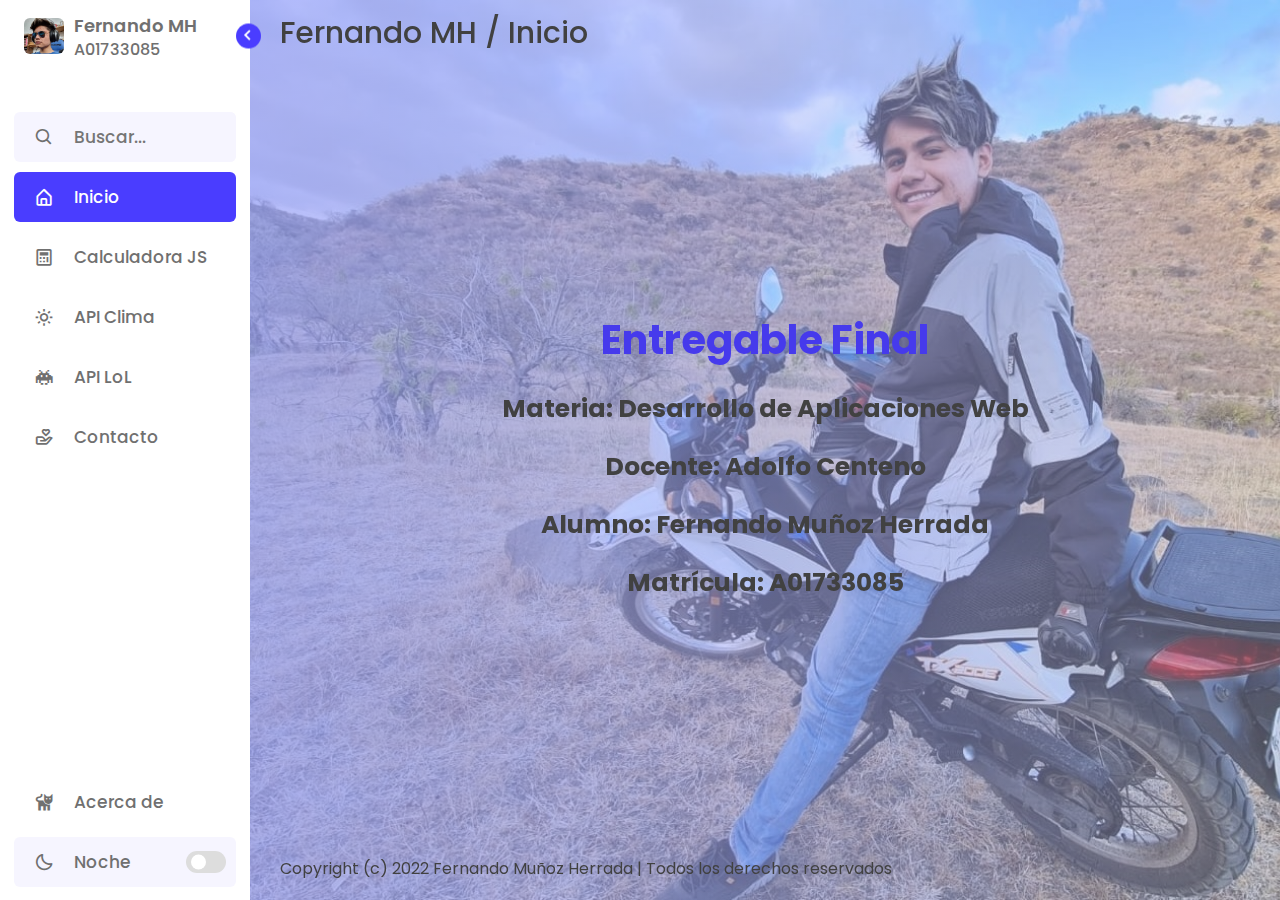
<file: index.html>
<!DOCTYPE html>
<html lang="es">
<head>
    <meta charset="UTF-8">
    <meta http-equiv="X-UA-Compatible" content="IE=edge">
    <meta name="viewport" content="width=device-width, initial-scale=1.0">
    <!-- Icono -->
    <link rel="shortcut icon" href="img/favicon.png">
    <!-- CSS -->
    <link rel="stylesheet" href="css/styles.css">
    <!-- Boxicons CSS -->
    <link href='https://unpkg.com/boxicons@2.1.4/css/boxicons.min.css' rel='stylesheet'>
    <title>Proyecto Final | Fernando MH</title>
</head>

<body>
    <!-- INICIO NAV -->
    <nav class="sidebar">
        <header>
            <div class="image-text">
                <span class="image">
                    <img src="img/fer_vrgs.png" alt="Fer Vergas">
                </span>

                <div class="text logo-text">
                    <span class="name">Fernando MH</span>
                    <span class="profession">A01733085</span>
                </div>
            </div>

            <i class='bx bx-chevron-right toggle'></i>
        </header>

        <div class="menu-bar">
            <div class="menu">

                <li class="search-box">
                    <i class='bx bx-search icon'></i>
                    <input type="text" placeholder="Buscar...">
                </li>

                <ul class="menu-links">
                    <li class="nav-link">
                        <a href="http://34.95.31.232:80/index.html" class="active">
                            <i class='bx bx-home-alt icon' ></i>
                            <span class="text nav-text">Inicio</span>
                        </a>
                    </li>

                    <li class="nav-link">
                        <a href="http://34.95.31.232:8080/">
                            <i class='bx bx-calculator icon' ></i>
                            <span class="text nav-text">Calculadora JS</span>
                        </a>
                    </li>

                    <li class="nav-link">
                        <a href="http://34.95.31.232:8081/">
                            <i class='bx bx-sun icon'></i>
                            <span class="text nav-text">API Clima</span>
                        </a>
                    </li>

                    <li class="nav-link">
                        <a href="http://34.95.31.232:80/api-lol.html">
                            <i class='bx bxs-invader icon' ></i>
                            <span class="text nav-text">API LoL</span>
                        </a>
                    </li>

                    <li class="nav-link">
                        <a href="http://34.95.31.232:80/contacto.html">
                            <i class='bx bx-donate-heart icon' ></i>
                            <span class="text nav-text">Contacto</span>
                        </a>
                    </li>
                </ul>
            </div>  <!-- FIN menu -->

            <div class="bottom-content">
                <li class="">
                    <a href="http://34.95.31.232:80/acerca-de.html">
                        <i class='bx bxs-cat icon'></i>
                        <span class="text nav-text">Acerca de</span>
                    </a>
                </li>

                <li class="mode">
                    <div class="sun-moon">
                        <i class='bx bx-moon icon moon'></i>
                        <i class='bx bx-sun icon sun'></i>
                    </div>
                    <span class="mode-text text">Noche</span>

                    <div class="toggle-switch">
                        <span class="switch"></span>
                    </div>
                </li>
                
            </div><!-- FIN bottom-content -->
        </div><!-- FIN menu-bar -->
    <!-- FIN NAV -->
    </nav>

    <!-- INICIO home -->
    <section class="home">

        <!-- Cabecera -->
        <header class="header">
            <h1 class="title">Fernando MH / Inicio</h1>
        </header>

        <div class="bg-image"></div>

        <!-- INICIO main-wrapper -->
        <div class="main-wrapper">
            <h2>Entregable Final</h2>
            <h3>Materia: Desarrollo de Aplicaciones Web</h3>
            <h3>Docente: Adolfo Centeno</h3>
            <h3>Alumno: Fernando Muñoz Herrada</h3>
            <h3>Matrícula: A01733085</h3>
        </div>  <!-- FIN main-wrapper -->

        <!-- Pie de Página -->
        <footer class="footer">
            <p class="footer-text">Copyright (c) 2022 Fernando Muñoz Herrada | Todos los derechos reservados</p>
        </footer>

    <!-- FIN home -->
    </section>

    <!-- Scripts JS -->
    <script src="js/scripts.js"></script>
</body>
</html>
</file>
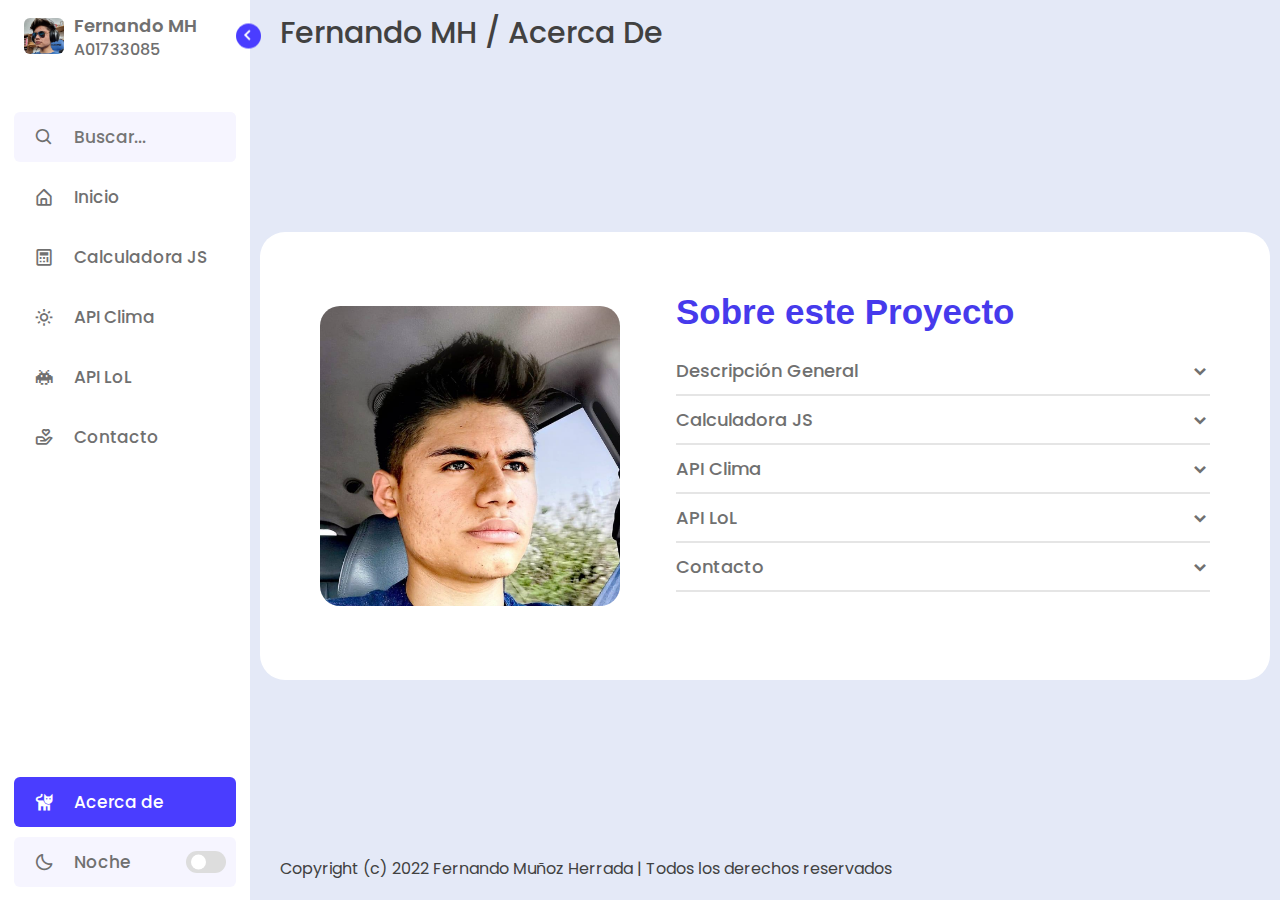
<file: acerca-de.html>
<!DOCTYPE html>
<html lang="es">
<head>
    <meta charset="UTF-8">
    <meta http-equiv="X-UA-Compatible" content="IE=edge">
    <meta name="viewport" content="width=device-width, initial-scale=1.0">
    <!-- Icono -->
    <link rel="shortcut icon" href="img/favicon.png">
    <!-- CSS -->
    <link rel="stylesheet" href="css/styles.css">
    <link rel="stylesheet" href="css/acercade.css">
    <!-- Boxicons CSS -->
    <link href='https://unpkg.com/boxicons@2.1.4/css/boxicons.min.css' rel='stylesheet'>
    <title>Acerca De | Fernando MH</title>
</head>

<body>
    <!-- INICIO NAV -->
    <nav class="sidebar">
        <header>
            <div class="image-text">
                <span class="image">
                    <img src="img/fer_vrgs.png" alt="Fer Vergas">
                </span>

                <div class="text logo-text">
                    <span class="name">Fernando MH</span>
                    <span class="profession">A01733085</span>
                </div>
            </div>

            <i class='bx bx-chevron-right toggle'></i>
        </header>

        <div class="menu-bar">
            <div class="menu">

                <li class="search-box">
                    <i class='bx bx-search icon'></i>
                    <input type="text" placeholder="Buscar...">
                </li>

                <ul class="menu-links">
                    <li class="nav-link">
                        <a href="http://34.95.31.232:80/index.html">
                            <i class='bx bx-home-alt icon' ></i>
                            <span class="text nav-text">Inicio</span>
                        </a>
                    </li>

                    <li class="nav-link">
                        <a href="http://34.95.31.232:8080/">
                            <i class='bx bx-calculator icon' ></i>
                            <span class="text nav-text">Calculadora JS</span>
                        </a>
                    </li>

                    <li class="nav-link">
                        <a href="http://34.95.31.232:8081/">
                            <i class='bx bx-sun icon'></i>
                            <span class="text nav-text">API Clima</span>
                        </a>
                    </li>

                    <li class="nav-link">
                        <a href="http://34.95.31.232:80/api-lol.html">
                            <i class='bx bxs-invader icon' ></i>
                            <span class="text nav-text">API LoL</span>
                        </a>
                    </li>

                    <li class="nav-link">
                        <a href="http://34.95.31.232:80/contacto.html">
                            <i class='bx bx-donate-heart icon' ></i>
                            <span class="text nav-text">Contacto</span>
                        </a>
                    </li>
                </ul>
            </div>  <!-- FIN menu -->

            <div class="bottom-content">
                <li class="">
                    <a href="http://34.95.31.232:80/acerca-de.html" class="active">
                        <i class='bx bxs-cat icon'></i>
                        <span class="text nav-text">Acerca de</span>
                    </a>
                </li>

                <li class="mode">
                    <div class="sun-moon">
                        <i class='bx bx-moon icon moon'></i>
                        <i class='bx bx-sun icon sun'></i>
                    </div>
                    <span class="mode-text text">Noche</span>

                    <div class="toggle-switch">
                        <span class="switch"></span>
                    </div>
                </li>
                
            </div><!-- FIN bottom-content -->
        </div><!-- FIN menu-bar -->
    <!-- FIN NAV -->
    </nav>

    <!-- INICIO home -->
    <section class="home">

        <!-- Cabecera -->
        <header class="header">
            <h1 class="title">Fernando MH / Acerca De</h1>
        </header>

        <div class="main-wrapper">
            <div class="accordion">
                <div class="image-box">
                    <img src="img/fer_dudoso.png" alt="Fer Vrgs">
                </div>
                <div class="accordion-text">
                <div class="title">Sobre este Proyecto</div>
                <ul class="faq-text">
                <li>
                    <div class="question-arrow">
                    <span class="question">Descripción General</span>
                    <i class="bx bxs-chevron-down arrow"></i>
                    </div>
                    <p>Este sitio web contiene tres proyectos los cuales abarcan todos los conocimientos vistos a lo largo de la materia.</p>
                    <p>Los diferentes proyectos están realizados en HTML5, CSS3, JavaScript y consumen API's, además de estar subidos en Dockers dentro de la nube de Google.</p>
                    <span class="line"></span>
                </li>
                <li>
                    <div class="question-arrow">
                    <span class="question">Calculadora JS</span>
                    <i class="bx bxs-chevron-down arrow"></i>
                    </div>
                    <p>Esta es una calculadora simple hecha con HTML5, CSS3 y JavaScript, puede hacer operaciones básicas (+ - * /).</p>
                    <span class="line"></span>
                </li>
                <li>
                    <div class="question-arrow">
                    <span class="question">API Clima</span>
                    <i class="bx bxs-chevron-down arrow"></i>
                    </div>
                    <p>Este es un pequeño form hecho con HTML5, CSS3 y JavaScript que consume la API de "openweathermap.org" y con base en una latitud y longitud, despliega la ciudad y temperatura.</p>
                    <span class="line"></span>
                </li>
                <li>
                    <div class="question-arrow">
                    <span class="question">API LoL</span>
                    <i class="bx bxs-chevron-down arrow"></i>
                    </div>
                    <p>Este es un pequeño form hecho con HTML5, CSS3 y JavaScript que consume la API de "developer.riotgames.com" y con base en un nombre de invocador despliega el nivel del jugador y su ícono dentro del juego.</p>
                    <span class="line"></span>
                </li>
                <li>
                    <div class="question-arrow">
                    <span class="question">Contacto</span>
                    <i class="bx bxs-chevron-down arrow"></i>
                    </div>
                    <p>Este es un formulario de contacto hecho con HTML5, CSS3 y JavaScript el cual solo es estético, no funcional.</p>
                    <span class="line"></span>
                </li>
                </ul>
                </div>
            </div>
        </div>

        <!-- Pie de Página -->
        <footer class="footer">
            <p class="footer-text">Copyright (c) 2022 Fernando Muñoz Herrada | Todos los derechos reservados</p>
        </footer>

    <!-- FIN home -->
    </section>

    <!-- Scripts JS -->
    <script src="js/scripts.js"></script>
    <script src="js/acercade.js"></script>
</body>
</html>
</file>
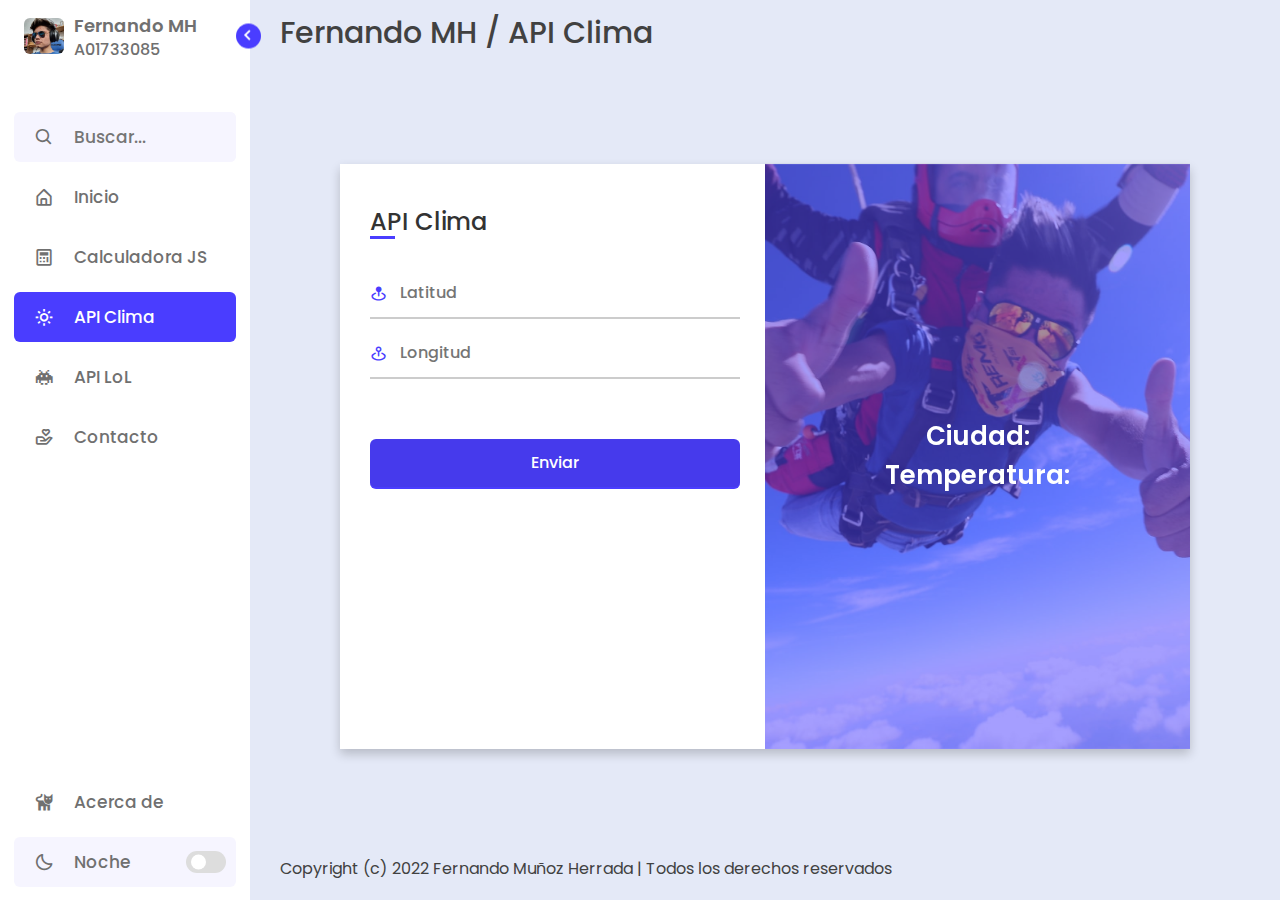
<file: api-clima.html>
<!DOCTYPE html>
<html lang="es">
<head>
    <meta charset="UTF-8">
    <meta http-equiv="X-UA-Compatible" content="IE=edge">
    <meta name="viewport" content="width=device-width, initial-scale=1.0">
    <!-- Icono -->
    <link rel="shortcut icon" href="img/favicon.png">
    <!-- CSS -->
    <link rel="stylesheet" href="css/styles.css">
    <link rel="stylesheet" href="css/forms.css">
    <!-- Boxicons CSS -->
    <link href='https://unpkg.com/boxicons@2.1.4/css/boxicons.min.css' rel='stylesheet'>
    <title>API Clima | Fernando MH</title>
</head>

<body>
    <!-- INICIO NAV -->
    <nav class="sidebar">
        <header>
            <div class="image-text">
                <span class="image">
                    <img src="img/fer_vrgs.png" alt="Fer Vergas">
                </span>

                <div class="text logo-text">
                    <span class="name">Fernando MH</span>
                    <span class="profession">A01733085</span>
                </div>
            </div>

            <i class='bx bx-chevron-right toggle'></i>
        </header>

        <div class="menu-bar">
            <div class="menu">

                <li class="search-box">
                    <i class='bx bx-search icon'></i>
                    <input type="text" placeholder="Buscar...">
                </li>

                <ul class="menu-links">
                    <li class="nav-link">
                        <a href="http://34.95.31.232:80/index.html">
                            <i class='bx bx-home-alt icon' ></i>
                            <span class="text nav-text">Inicio</span>
                        </a>
                    </li>

                    <li class="nav-link">
                        <a href="http://34.95.31.232:8080/">
                            <i class='bx bx-calculator icon' ></i>
                            <span class="text nav-text">Calculadora JS</span>
                        </a>
                    </li>

                    <li class="nav-link">
                        <a href="http://34.95.31.232:8081/" class="active">
                            <i class='bx bx-sun icon'></i>
                            <span class="text nav-text">API Clima</span>
                        </a>
                    </li>

                    <li class="nav-link">
                        <a href="http://34.95.31.232:80/api-lol.html">
                            <i class='bx bxs-invader icon' ></i>
                            <span class="text nav-text">API LoL</span>
                        </a>
                    </li>

                    <li class="nav-link">
                        <a href="http://34.95.31.232:80/contacto.html">
                            <i class='bx bx-donate-heart icon' ></i>
                            <span class="text nav-text">Contacto</span>
                        </a>
                    </li>
                </ul>
            </div>  <!-- FIN menu -->

            <div class="bottom-content">
                <li class="">
                    <a href="http://34.95.31.232:80/acerca-de.html">
                        <i class='bx bxs-cat icon'></i>
                        <span class="text nav-text">Acerca de</span>
                    </a>
                </li>

                <li class="mode">
                    <div class="sun-moon">
                        <i class='bx bx-moon icon moon'></i>
                        <i class='bx bx-sun icon sun'></i>
                    </div>
                    <span class="mode-text text">Noche</span>

                    <div class="toggle-switch">
                        <span class="switch"></span>
                    </div>
                </li>
                
            </div><!-- FIN bottom-content -->
        </div><!-- FIN menu-bar -->
    <!-- FIN NAV -->
    </nav>

    <!-- INICIO home -->
    <section class="home">

        <!-- Cabecera -->
        <header class="header">
            <h1 class="title">Fernando MH / API Clima</h1>
        </header>

        <!-- <div class="main-wrapper">
            <div class="api-clima-wrapper">
                <label class="label"> Latitud: </label> 
                <input type ="text" id ="Latitud">
                <label class="label"> Longitud: </label> 
                <input type ="text" id ="Longitud">
                <button class="button button1" onclick="WeatherAPI()">Obtener Datos</button>
                <div class="resultado" id="city"> Ciudad: </div>
                <div class="resultado" id="temp"> Temperatura: </div>
            </div>
        </div> -->

        <div class="main-wrapper">
            <div class="contact-wrapper">
                <input type="checkbox" id="flip">
                <div class="cover">
                    <div class="front">
                        <img src="img/fer_clima.jpg" alt="">
                        <div class="text">
                            <span class="text-1" id="Ciudad">Ciudad: </span>
                            <span class="text-1" id="Temperatura">Temperatura: </span>
                        </div>
                    </div>
                    </div>
                    <div class="forms">
                        <div class="form-content">
                        <div class="login-form">
                            <div class="title">API Clima</div>
                        <form action="#">
                            <div class="input-boxes">
                                <div class="input-box">
                                    <i class='bx bxs-map-pin'></i>
                                    <input type="text" placeholder="Latitud" id ="Latitud" required>
                                </div>
                                <div class="input-box">
                                    <i class='bx bx-map-pin'></i>
                                    <input type="text" placeholder="Longitud" id ="Longitud" required>
                                </div>
                                <div class="button-2 input-box">
                                    <input type="submit" value="Enviar" onclick="WeatherAPI()">
                                </div>
                            </div>
                        </form>
                    </div>
                        <div class="signup-form"></div>
                    </div>
                </div>  <!-- FIN cover -->
            </div>  <!-- FIN contact-wrapper -->
        </div> <!-- FIN main-wrapper -->

        <!-- Pie de Página -->
        <footer class="footer">
            <p class="footer-text">Copyright (c) 2022 Fernando Muñoz Herrada | Todos los derechos reservados</p>
        </footer>

    <!-- FIN home -->
    </section>

    <!-- Scripts JS -->
    <script src="js/scripts.js"></script>
    <script src="js/clima.js"></script>
</body>
</html>
</file>
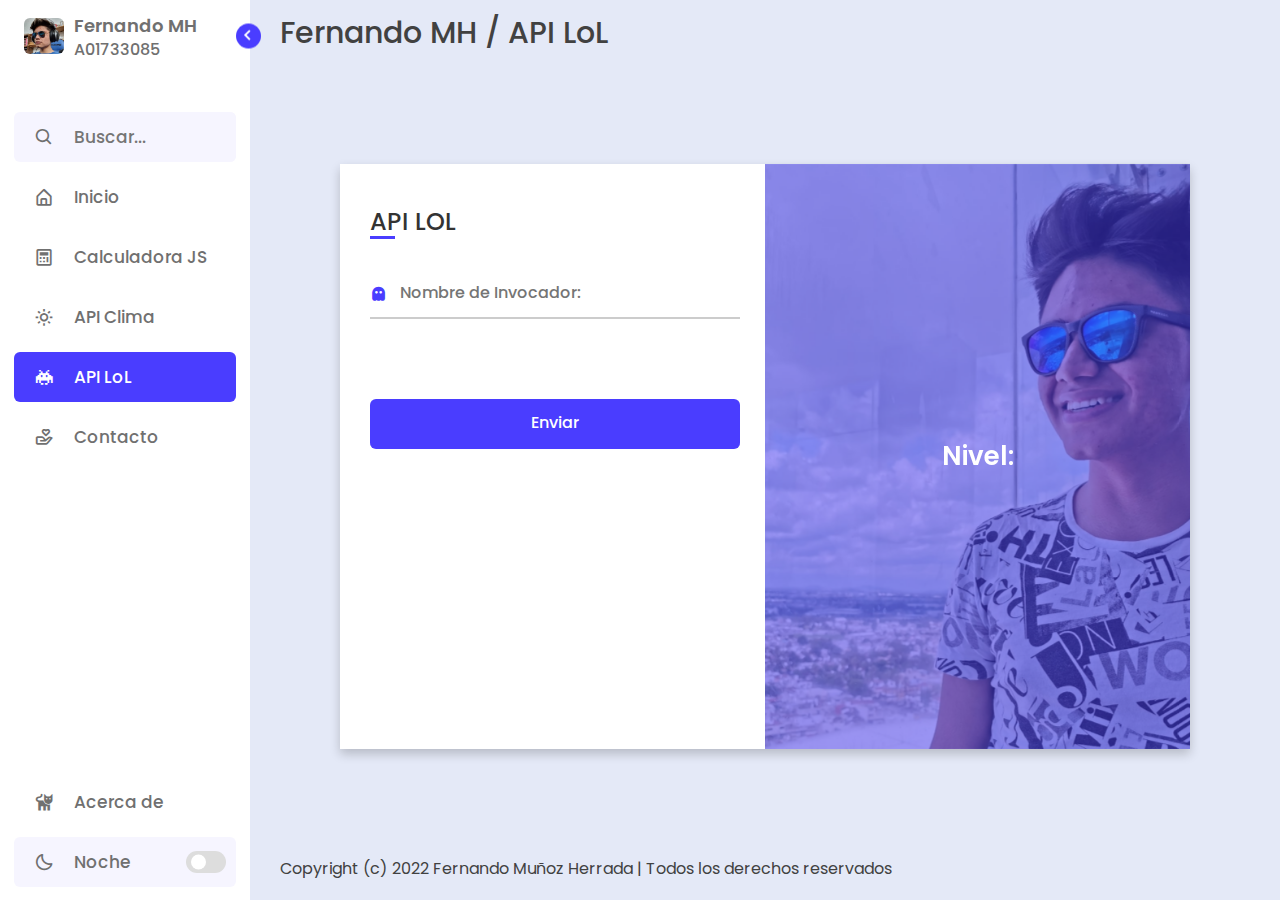
<file: api-lol.html>
<!DOCTYPE html>
<html lang="es">
<head>
    <meta charset="UTF-8">
    <meta http-equiv="X-UA-Compatible" content="IE=edge">
    <meta name="viewport" content="width=device-width, initial-scale=1.0">
    <!-- Icono -->
    <link rel="shortcut icon" href="img/favicon.png">
    <!-- CSS -->
    <link rel="stylesheet" href="css/styles.css">
    <link rel="stylesheet" href="css/forms.css">
    <!-- Boxicons CSS -->
    <link href='https://unpkg.com/boxicons@2.1.4/css/boxicons.min.css' rel='stylesheet'>
    <title>API LoL | Fernando MH</title>
</head>

<body>
    <!-- INICIO NAV -->
    <nav class="sidebar">
        <header>
            <div class="image-text">
                <span class="image">
                    <img src="img/fer_vrgs.png" alt="Fer Vergas">
                </span>

                <div class="text logo-text">
                    <span class="name">Fernando MH</span>
                    <span class="profession">A01733085</span>
                </div>
            </div>

            <i class='bx bx-chevron-right toggle'></i>
        </header>

        <div class="menu-bar">
            <div class="menu">

                <li class="search-box">
                    <i class='bx bx-search icon'></i>
                    <input type="text" placeholder="Buscar...">
                </li>

                <ul class="menu-links">
                    <li class="nav-link">
                        <a href="http://34.95.31.232:80/index.html">
                            <i class='bx bx-home-alt icon' ></i>
                            <span class="text nav-text">Inicio</span>
                        </a>
                    </li>

                    <li class="nav-link">
                        <a href="http://34.95.31.232:8080/">
                            <i class='bx bx-calculator icon' ></i>
                            <span class="text nav-text">Calculadora JS</span>
                        </a>
                    </li>

                    <li class="nav-link">
                        <a href="http://34.95.31.232:8081/">
                            <i class='bx bx-sun icon'></i>
                            <span class="text nav-text">API Clima</span>
                        </a>
                    </li>

                    <li class="nav-link">
                        <a href="http://34.95.31.232:80/api-lol.html" class="active">
                            <i class='bx bxs-invader icon' ></i>
                            <span class="text nav-text">API LoL</span>
                        </a>
                    </li>

                    <li class="nav-link">
                        <a href="http://34.95.31.232:80/contacto.html">
                            <i class='bx bx-donate-heart icon' ></i>
                            <span class="text nav-text">Contacto</span>
                        </a>
                    </li>
                </ul>
            </div>  <!-- FIN menu -->

            <div class="bottom-content">
                <li class="">
                    <a href="http://34.95.31.232:80/acerca-de.html">
                        <i class='bx bxs-cat icon'></i>
                        <span class="text nav-text">Acerca de</span>
                    </a>
                </li>

                <li class="mode">
                    <div class="sun-moon">
                        <i class='bx bx-moon icon moon'></i>
                        <i class='bx bx-sun icon sun'></i>
                    </div>
                    <span class="mode-text text">Noche</span>

                    <div class="toggle-switch">
                        <span class="switch"></span>
                    </div>
                </li>
                
            </div><!-- FIN bottom-content -->
        </div><!-- FIN menu-bar -->
    <!-- FIN NAV -->
    </nav>

    <!-- INICIO home -->
    <section class="home">

        <!-- Cabecera -->
        <header class="header">
            <h1 class="title">Fernando MH / API LoL</h1>
        </header>

<!--         <div class="main-wrapper">
            <div class="api-clima-wrapper">
                <label class="label"> Nombre de Invocador: </label> 
                <input type ="text" id ="SName">
                <button class="button button1" onclick="LoLAPI()">Obtener Datos</button>
                <div class="resultado" id="Nivel">Nivel: </div>
                <div class="resultado" id="Icono">Icono:</div>
                <img id="IconLOL" src="img/cuadro_blanco.png">
            </div>
        </div> -->

        <div class="main-wrapper">
            <div class="contact-wrapper">
                <input type="checkbox" id="flip">
                <div class="cover">
                    <div class="front">
                        <img id="IconLOL" src="img/fer_lol.jpg" alt="Fer Vergas">
                        <div class="text">
                            <span class="text-1" id="Nivel">Nivel: </span>
                        </div>
                    </div>
                    </div>
                    <div class="forms">
                        <div class="form-content">
                        <div class="login-form">
                            <div class="title">API LOL</div>
                        <form action="#">
                            <div class="input-boxes">
                                <div class="input-box">
                                    <i class='bx bxs-ghost'></i>
                                    <input type="text" placeholder="Nombre de Invocador:" id ="SName" required>
                                </div>
                                <div class="button-3 input-box">
                                    <input type="submit" value="Enviar" onclick="LoLAPI()">
                                </div>
                            </div>
                        </form>
                    </div>
                        <div class="signup-form"></div>
                    </div>
                </div>  <!-- FIN cover -->
            </div>  <!-- FIN contact-wrapper -->
        </div> <!-- FIN main-wrapper -->

        <!-- Pie de Página -->
        <footer class="footer">
            <p class="footer-text">Copyright (c) 2022 Fernando Muñoz Herrada | Todos los derechos reservados</p>
        </footer>

    <!-- FIN home -->
    </section>

    <!-- Scripts JS -->
    <script src="js/scripts.js"></script>
    <script src="js/lol.js"></script>
</body>
</html>
</file>
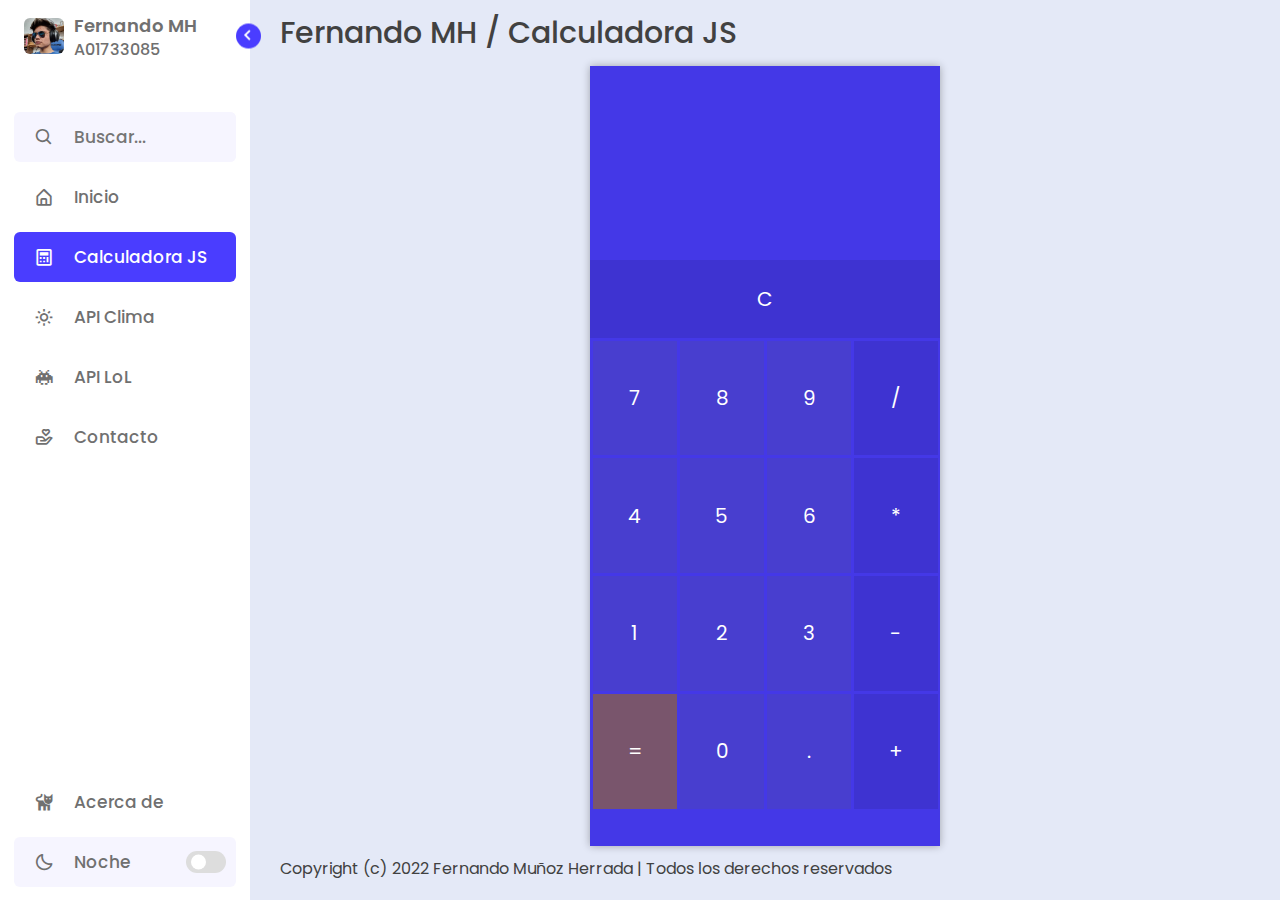
<file: calculadora-js.html>
<!DOCTYPE html>
<html lang="es">
<head>
    <meta charset="UTF-8">
    <meta http-equiv="X-UA-Compatible" content="IE=edge">
    <meta name="viewport" content="width=device-width, initial-scale=1.0">
    <!-- Icono -->
    <link rel="shortcut icon" href="img/favicon.png">
    <!-- CSS -->
    <link rel="stylesheet" href="css/styles.css">
    <link rel="stylesheet" href="css/calculadora.css">
    <!-- Boxicons CSS -->
    <link href='https://unpkg.com/boxicons@2.1.4/css/boxicons.min.css' rel='stylesheet'>
    <title>Calculadora JS | Fernando MH</title>
</head>

<body>
    <!-- INICIO NAV -->
    <nav class="sidebar">
        <header>
            <div class="image-text">
                <span class="image">
                    <img src="img/fer_vrgs.png" alt="Fer Vergas">
                </span>

                <div class="text logo-text">
                    <span class="name">Fernando MH</span>
                    <span class="profession">A01733085</span>
                </div>
            </div>

            <i class='bx bx-chevron-right toggle'></i>
        </header>

        <div class="menu-bar">
            <div class="menu">

                <li class="search-box">
                    <i class='bx bx-search icon'></i>
                    <input type="text" placeholder="Buscar...">
                </li>

                <ul class="menu-links">
                    <li class="nav-link">
                        <a href="http://34.95.31.232:80/index.html">
                            <i class='bx bx-home-alt icon' ></i>
                            <span class="text nav-text">Inicio</span>
                        </a>
                    </li>

                    <li class="nav-link">
                        <a href="http://34.95.31.232:8080/" class="active">
                            <i class='bx bx-calculator icon' ></i>
                            <span class="text nav-text">Calculadora JS</span>
                        </a>
                    </li>

                    <li class="nav-link">
                        <a href="http://34.95.31.232:8081/">
                            <i class='bx bx-sun icon'></i>
                            <span class="text nav-text">API Clima</span>
                        </a>
                    </li>

                    <li class="nav-link">
                        <a href="http://34.95.31.232:80/api-lol.html">
                            <i class='bx bxs-invader icon' ></i>
                            <span class="text nav-text">API LoL</span>
                        </a>
                    </li>

                    <li class="nav-link">
                        <a href="http://34.95.31.232:80/contacto.html">
                            <i class='bx bx-donate-heart icon' ></i>
                            <span class="text nav-text">Contacto</span>
                        </a>
                    </li>
                </ul>
            </div>  <!-- FIN menu -->

            <div class="bottom-content">
                <li class="">
                    <a href="http://34.95.31.232:80/acerca-de.html">
                        <i class='bx bxs-cat icon'></i>
                        <span class="text nav-text">Acerca de</span>
                    </a>
                </li>

                <li class="mode">
                    <div class="sun-moon">
                        <i class='bx bx-moon icon moon'></i>
                        <i class='bx bx-sun icon sun'></i>
                    </div>
                    <span class="mode-text text">Noche</span>

                    <div class="toggle-switch">
                        <span class="switch"></span>
                    </div>
                </li>
                
            </div><!-- FIN bottom-content -->
        </div><!-- FIN menu-bar -->
    <!-- FIN NAV -->
    </nav>

    <!-- INICIO home -->
    <section class="home">

        <!-- Cabecera -->
        <header class="header">
            <h1 class="title">Fernando MH / Calculadora JS</h1>
        </header>

        <!-- INICIO main-wrapper -->
        <div class="main-wrapper">
            <!-- Contenedor Principal de la Calculadora -->
            <div class="calculadora-wrapper">
                <div class="calculadora">
                    <div class="result-bar">
                        <span id="Result"></span>
                    </div>
                    <input class="operator-out" type="button" value="C" id="Delete">
                    <div class="controlls">
                        <input class="number" type="button" value="7" id="seven">
                        <input class="number" type="button" value="8" id="eight">
                        <input class="number" type="button" value="9" id="nine">
                        <input class="operator" type="button" value="/" id="divide">
                        <input class="number" type="button" value="4"id="four"> 
                        <input class="number" type="button" value="5"id="five">
                        <input class="number" type="button" value="6"id="six">
                        <input class="operator" type="button" value="*" id="multiply">
                        <input class="number" type="button" value="1"id="one">
                        <input class="number" type="button" value="2"id="two">
                        <input class="number" type="button" value="3"id="three">
                        <input class="operator" type="button" value="-" id="minus">
                        <input class="result" type="button" value="=" id="equal">
                        <input class="number" type="button" value="0" id="cero">
                        <input class="number" type="button" value="." id="coma">
                        <input class="operator" type="button" value="+" id="plus">
                    </div>  <!-- FIN controlls -->
                </div>  <!-- FIN  calculadora-->
            </div>  <!-- FIN calculadora-wrapper -->
        </div>  <!-- FIN main-wrapper -->

        <!-- Pie de Página -->
        <footer class="footer">
            <p class="footer-text">Copyright (c) 2022 Fernando Muñoz Herrada | Todos los derechos reservados</p>
        </footer>

    <!-- FIN home -->
    </section>

    <!-- Scripts JS -->
    <script src="js/scripts.js"></script>
    <script src="js/calculadora.js"></script>
</body>
</html>
</file>
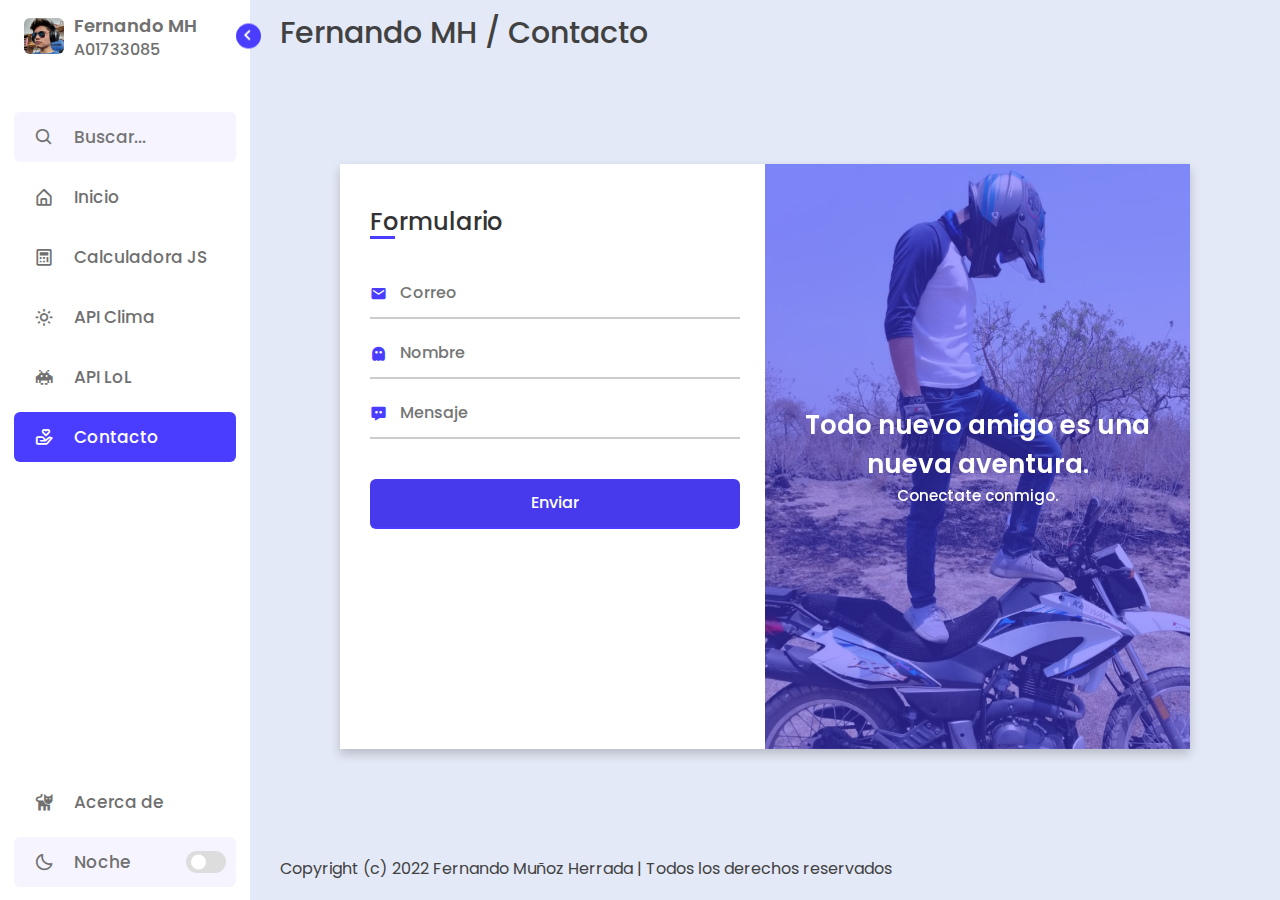
<file: contacto.html>
<!DOCTYPE html>
<html lang="es">
<head>
    <meta charset="UTF-8">
    <meta http-equiv="X-UA-Compatible" content="IE=edge">
    <meta name="viewport" content="width=device-width, initial-scale=1.0">
    <!-- Icono -->
    <link rel="shortcut icon" href="img/favicon.png">
    <!-- CSS -->
    <link rel="stylesheet" href="css/styles.css">
    <link rel="stylesheet" href="css/forms.css">
    <!-- Boxicons CSS -->
    <link href='https://unpkg.com/boxicons@2.1.4/css/boxicons.min.css' rel='stylesheet'>
    <title>Contacto | Fernando MH</title>
</head>

<body>
    <!-- INICIO NAV -->
    <nav class="sidebar">
        <header>
            <div class="image-text">
                <span class="image">
                    <img src="img/fer_vrgs.png" alt="Fer Vergas">
                </span>

                <div class="text logo-text">
                    <span class="name">Fernando MH</span>
                    <span class="profession">A01733085</span>
                </div>
            </div>

            <i class='bx bx-chevron-right toggle'></i>
        </header>

        <div class="menu-bar">
            <div class="menu">

                <li class="search-box">
                    <i class='bx bx-search icon'></i>
                    <input type="text" placeholder="Buscar...">
                </li>

                <ul class="menu-links">
                    <li class="nav-link">
                        <a href="http://34.95.31.232:80/index.html">
                            <i class='bx bx-home-alt icon' ></i>
                            <span class="text nav-text">Inicio</span>
                        </a>
                    </li>

                    <li class="nav-link">
                        <a href="http://34.95.31.232:8080/">
                            <i class='bx bx-calculator icon' ></i>
                            <span class="text nav-text">Calculadora JS</span>
                        </a>
                    </li>

                    <li class="nav-link">
                        <a href="http://34.95.31.232:8081/">
                            <i class='bx bx-sun icon'></i>
                            <span class="text nav-text">API Clima</span>
                        </a>
                    </li>

                    <li class="nav-link">
                        <a href="http://34.95.31.232:80/api-lol.html">
                            <i class='bx bxs-invader icon' ></i>
                            <span class="text nav-text">API LoL</span>
                        </a>
                    </li>

                    <li class="nav-link">
                        <a href="http://34.95.31.232:80/contacto.html" class="active">
                            <i class='bx bx-donate-heart icon' ></i>
                            <span class="text nav-text">Contacto</span>
                        </a>
                    </li>
                </ul>
            </div>  <!-- FIN menu -->

            <div class="bottom-content">
                <li class="">
                    <a href="http://34.95.31.232:80/acerca-de.html">
                        <i class='bx bxs-cat icon'></i>
                        <span class="text nav-text">Acerca de</span>
                    </a>
                </li>

                <li class="mode">
                    <div class="sun-moon">
                        <i class='bx bx-moon icon moon'></i>
                        <i class='bx bx-sun icon sun'></i>
                    </div>
                    <span class="mode-text text">Noche</span>

                    <div class="toggle-switch">
                        <span class="switch"></span>
                    </div>
                </li>
                
            </div><!-- FIN bottom-content -->
        </div><!-- FIN menu-bar -->
    <!-- FIN NAV -->
    </nav>

    <!-- INICIO home -->
    <section class="home">

        <!-- Cabecera -->
        <header class="header">
            <h1 class="title">Fernando MH / Contacto</h1>
        </header>

        <div class="main-wrapper">
            <div class="contact-wrapper">
                <input type="checkbox" id="flip">
                <div class="cover">
                    <div class="front">
                        <img src="img/fer_vrgs_2.png" alt="">
                        <div class="text">
                        <span class="text-1">Todo nuevo amigo es una <br> nueva aventura.</span>
                        <span class="text-2">Conectate conmigo.</span>
                        </div>
                    </div>
                    </div>
                    <div class="forms">
                        <div class="form-content">
                        <div class="login-form">
                            <div class="title">Formulario</div>
                        <form action="#">
                            <div class="input-boxes">
                            <div class="input-box">
                                <i class='bx bxs-envelope'></i>
                                <input type="text" placeholder="Correo" required>
                            </div>
                            <div class="input-box">
                                <i class='bx bxs-ghost'></i>
                                <input type="text" placeholder="Nombre" required>
                            </div>
                            <div class="input-box">
                                <i class='bx bxs-message-dots'></i>
                                <input type="text" placeholder="Mensaje" required>
                            </div>
                            <div class="button input-box">
                                <input type="submit" value="Enviar">
                            </div>
                            </div>
                        </form>
                    </div>
                        <div class="signup-form"></div>
                    </div>
                </div>  <!-- FIN cover -->
            </div>  <!-- FIN contact-wrapper -->
        </div> <!-- FIN main-wrapper -->

        <!-- Pie de Página -->
        <footer class="footer">
            <p class="footer-text">Copyright (c) 2022 Fernando Muñoz Herrada | Todos los derechos reservados</p>
        </footer>

    <!-- FIN home -->
    </section>

    <!-- Scripts JS -->
    <script src="js/scripts.js"></script>
</body>
</html>
</file>
<file: css/styles.css>
/* Google Font Import - Poppins */
@import url('https://fonts.googleapis.com/css2?family=Poppins:wght@300;400;500;600;700&display=swap');

/* Estilos Globales */
*{
    margin: 0;
    padding: 0;
    box-sizing: border-box;
    font-family: 'Poppins', sans-serif;
}

/* Variales CSS */
:root{
    /* ===== Colores ===== */
    --body-color: #E4E9F7;
    --sidebar-color: #FFF;
    --primary-color: #4a3dff;
    --primary-color-light: #F6F5FF;
    --toggle-color: #DDD;
    --text-color: #707070;
    --text-color-2: #414141;

    /* Calculadora */
    --calc-bg: #4438e7;
    --calc-operator: #3e33d1;
    --calc-number: #483ecf;

    /* API Clima */
    --ac-prim-color: #4035da;

    /* Titulos */
    --title-color: #463aec;

    /* ====== Transition ====== */
    --tran-02: all 0.3s ease;
    --tran-03: all 0.4s ease;
    --tran-04: all 0.5s ease;
    --tran-05: all 0.6s ease;
}

body{
    min-height: 100vh;
    background-color: var(--body-color);
    transition: var(--tran-05);
}

::selection{
    background-color: var(--primary-color);
    color: #fff;
}

body.dark{
    --body-color: #18191a;
    --sidebar-color: #242526;
    --primary-color: #3a3b3c;
    --primary-color-light: #3a3b3c;
    --toggle-color: #fff;
    --text-color: #ccc;
    --text-color-2: rgb(144, 144, 144);

    /* Calculadora */
    --calc-bg: #1d1d1d;
    --calc-operator: #181818;
    --calc-number: #111111;

    /* API Clima */
    --ac-prim-color: #092745;

    /* Titulos */
    --title-color: #7874ab;
}

/* ===== Sidebar ===== */
 .sidebar{
    position: fixed;
    top: 0;
    left: 0;
    height: 100%;
    width: 250px;
    padding: 10px 14px;
    background: var(--sidebar-color);
    transition: var(--tran-05);
    z-index: 100;  
}
.sidebar.close{
    width: 88px;
}

/* ===== Reusable code - Here ===== */
.sidebar li{
    height: 50px;
    list-style: none;
    display: flex;
    align-items: center;
    margin-top: 10px;
}

.sidebar header .image,
.sidebar .icon{
    min-width: 60px;
    border-radius: 6px;
}

.sidebar .icon{
    min-width: 60px;
    border-radius: 6px;
    height: 100%;
    display: flex;
    align-items: center;
    justify-content: center;
    font-size: 20px;
}

.sidebar .text,
.sidebar .icon{
    color: var(--text-color);
    transition: var(--tran-03);
}

.sidebar .text{
    font-size: 17px;
    font-weight: 500;
    white-space: nowrap;
    opacity: 1;
}
.sidebar.close .text{
    opacity: 0;
}
/* =========================== */

.sidebar header{
    position: relative;
}

.sidebar header .image-text{
    display: flex;
    align-items: center;
}
.sidebar header .logo-text{
    display: flex;
    flex-direction: column;
}
header .image-text .name {
    margin-top: 2px;
    font-size: 18px;
    font-weight: 600;
}

header .image-text .profession{
    font-size: 16px;
    margin-top: -2px;
    display: block;
}

.sidebar header .image{
    display: flex;
    align-items: center;
    justify-content: center;
}

.sidebar header .image img{
    width: 40px;
    border-radius: 6px;
}

.sidebar header .toggle{
    position: absolute;
    top: 50%;
    right: -25px;
    transform: translateY(-50%) rotate(180deg);
    height: 25px;
    width: 25px;
    background-color: var(--primary-color);
    color: var(--sidebar-color);
    border-radius: 50%;
    display: flex;
    align-items: center;
    justify-content: center;
    font-size: 22px;
    cursor: pointer;
    transition: var(--tran-05);
}

body.dark .sidebar header .toggle{
    color: var(--text-color);
}

.sidebar.close .toggle{
    transform: translateY(-50%) rotate(0deg);
}

.sidebar .menu{
    margin-top: 40px;
}

.sidebar li.search-box{
    border-radius: 6px;
    background-color: var(--primary-color-light);
    cursor: pointer;
    transition: var(--tran-05);
}

.sidebar li.search-box input{
    height: 100%;
    width: 100%;
    outline: none;
    border: none;
    background-color: var(--primary-color-light);
    color: var(--text-color);
    border-radius: 6px;
    font-size: 17px;
    font-weight: 500;
    transition: var(--tran-05);
}
.sidebar li a{
    list-style: none;
    height: 100%;
    background-color: transparent;
    display: flex;
    align-items: center;
    height: 100%;
    width: 100%;
    border-radius: 6px;
    text-decoration: none;
    transition: var(--tran-03);
}

.sidebar li a:hover{
    background-color: var(--primary-color);
}
.sidebar li a:hover .icon,
.sidebar li a:hover .text{
    color: var(--sidebar-color);
}
body.dark .sidebar li a:hover .icon,
body.dark .sidebar li a:hover .text{
    color: var(--text-color);
}

.sidebar li a.active{
    background-color: var(--primary-color);
}
.sidebar li a.active .icon,
.sidebar li a.active .text{
    color: var(--sidebar-color);
}
body.dark .sidebar li a.active .icon,
body.dark .sidebar li a.active .text{
    color: var(--text-color);
}

.sidebar .menu-bar{
    height: calc(100% - 55px);
    display: flex;
    flex-direction: column;
    justify-content: space-between;
    overflow-y: scroll;
}
.menu-bar::-webkit-scrollbar{
    display: none;
}
.sidebar .menu-bar .mode{
    border-radius: 6px;
    background-color: var(--primary-color-light);
    position: relative;
    transition: var(--tran-05);
}

.menu-bar .mode .sun-moon{
    height: 50px;
    width: 60px;
}

.mode .sun-moon i{
    position: absolute;
}
.mode .sun-moon i.sun{
    opacity: 0;
}
body.dark .mode .sun-moon i.sun{
    opacity: 1;
}
body.dark .mode .sun-moon i.moon{
    opacity: 0;
}

.menu-bar .bottom-content .toggle-switch{
    position: absolute;
    right: 0;
    height: 100%;
    min-width: 60px;
    display: flex;
    align-items: center;
    justify-content: center;
    border-radius: 6px;
    cursor: pointer;
}
.toggle-switch .switch{
    position: relative;
    height: 22px;
    width: 40px;
    border-radius: 25px;
    background-color: var(--toggle-color);
    transition: var(--tran-05);
}

.switch::before{
    content: '';
    position: absolute;
    height: 15px;
    width: 15px;
    border-radius: 50%;
    top: 50%;
    left: 5px;
    transform: translateY(-50%);
    background-color: var(--sidebar-color);
    transition: var(--tran-04);
}

body.dark .switch::before{
    left: 20px;
}

.sidebar.close ~ .home{
    left: 88px;
    height: 100vh;
    width: calc(100% - 88px);
}

.home{
    position: absolute;
    top: 0;
    left: 250px;
    height: 100vh;
    width: calc(100% - 250px);
    background-color: var(--body-color);
    transition: var(--tran-05);
    
}

.bg-image{
    position: fixed;
    top: 0;
    height: 100%;
    width: 100%;
    z-index: 0;
    background-image: linear-gradient(
        to right,
        rgba(157, 166, 251, 0.75),
        rgba(255, 255, 255, 0.25)
    ), url("../img/fer_bg.jpg");
    background-repeat: no-repeat;
    background-size: cover;
    background-position: 50% 10%;
}

body.dark .bg-image{
    background-image: linear-gradient(
        to right,
        rgba(0, 0, 0, 0.8),
        rgba(0, 0, 0, 0.4)
      ), url("../img/fer_bg.jpg");
}

.home .header {
    position: relative;
    top: 0px;
    z-index: 10;
}

.home .header .title{
    font-size: 30px;
    font-weight: 500;
    color: var(--text-color-2);
    padding: 10px 30px;
}

body.dark .home .header{
    color: var(--text-color-2);
}

.main-wrapper{
    min-height: calc(100vh - 120px);
    width: 100%;
    position: relative;
    display: flex;
    justify-content: center;
    align-items: center;
    flex-direction: column;
}

.main-wrapper h2{
    font-size: 40px;
    margin: 10px;
    color: var(--title-color);
}

.main-wrapper h3{
    font-size: 25px;
    margin: 10px;
    color: var(--text-color-2);
}

.home .footer {
    position: relative;
    bottom: 0px;
}

.home .footer .footer-text{
    font-size: 16px;
    font-weight: 400;
    color: var(--text-color-2);
    padding: 10px 30px;
}

body.dark .home .footer{
    color: var(--text-color-2);
}
</file>
<file: css/acercade.css>
::selection{
    background: var(--title-color);
    color: var(--text-color);
}

.accordion{
    display: flex;
    max-width: 1010px;
    width: 100%;
    align-items: center;
    justify-content: space-between;
    background: var(--sidebar-color);
    border-radius: 25px;
    padding: 40px 60px 40px 60px;
}

.accordion .image-box{
    height: 300px;
    width: 300px;
}

.accordion .image-box img{
    height: 100%;
    width: 100%;
    border-radius: 20px;
}

.accordion .accordion-text{
    width: 60%;
    padding: 20px 0;
}

.accordion .accordion-text .title{
    font-size: 35px;
    font-weight: 600;
    color: var(--title-color);
    font-family: 'Fira Sans', sans-serif;
}

.accordion .accordion-text .faq-text{
    margin-top: 25px;
    height: 263px;
    overflow-y: auto;
}

.faq-text::-webkit-scrollbar{
    display: none;
    transition: var(--tran-04);
}

.accordion .accordion-text li{
    list-style: none;
    cursor: pointer;
}

.accordion-text li .question-arrow{
    display: flex;
    align-items: center;
    justify-content: space-between;
}

.accordion-text li .question-arrow .question{
    font-size: 18px;
    font-weight: 500;
    color: var(--text-color);
    transition: all 0.3s ease;
}

.accordion-text li .question-arrow .arrow{
    font-size: 20px;
    color: var(--text-color);
    transition: all 0.3s ease;
}

.accordion-text li.showAnswer .question-arrow .arrow{
    transform: rotate(-180deg);
    transition: var(--tran-04);
}

.accordion-text li:hover .question-arrow .question,
.accordion-text li:hover .question-arrow .arrow{
    color: var(--title-color);
}

.accordion-text li.showAnswer .question-arrow .question,
.accordion-text li.showAnswer .question-arrow .arrow{
    color: var(--title-color);
    transition: var(--tran-04);
}

.accordion-text li .line{
    display: block;
    height: 2px;
    width: 100%;
    margin: 10px 0;
    background: rgba(0, 0, 0, 0.1);
}

body.dark .accordion-text li .line{
    display: block;
    height: 2px;
    width: 100%;
    margin: 10px 0;
    background: rgba(255, 255, 255, 0.1);
}

.accordion-text li p{
    width: 92%;
    font-size: 15px;
    font-weight: 500;
    color: var(--text-color);
    display: none;
    transition: var(--tran-04);
}

.accordion-text li.showAnswer p{
    display: block;
    transition: var(--tran-04);
}

@media (max-width: 994px) {
    body{
    padding: 40px 20px;
    }
    .accordion{
    max-width: 100%;
    padding: 45px 60px 45px 60px;
    }
    .accordion .image-box{
    height: 360px;
    width: 220px;
    }
    .accordion .accordion-text{
    width: 63%;
    }
}

@media (max-width: 820px) {
    .accordion{
    flex-direction: column;
    }
    .accordion .image-box{
    height: 360px;
    width: 300px;
    background: var(--title-color);
    width: 100%;
    border-radius: 25px;
    padding: 30px;
    }
    .accordion .accordion-text{
    width: 100%;
    margin-top: 30px;
    }
}

@media (max-width: 538px) {
    .accordion{
    padding: 25px;
    }
    .accordion-text li p{
    width: 98%;
    }
}
</file>
<file: css/forms.css>
.contact-wrapper{
    position: absolute;
    max-width: 850px;
    width: 100%;
    height: 75%;
    background: #fff;
    padding: 40px 30px;
    box-shadow: 0 5px 10px rgba(0,0,0,0.2);
    perspective: 2700px;
}

.contact-wrapper .cover{
    position: absolute;
    top: 0;
    left: 50%;
    height: 100%;
    width: 50%;
    z-index: 98;
    transition: all 1s ease;
    transform-origin: left;
    transform-style: preserve-3d;
}

.contact-wrapper #flip:checked ~ .cover{
    transform: rotateY(-180deg);
}

.contact-wrapper .cover .front,
.contact-wrapper .cover .back{
    position: absolute;
    top: 0;
    left: 0;
    height: 100%;
    width: 100%;
}

.cover .back{
    transform: rotateY(180deg);
    backface-visibility: hidden;
}

.contact-wrapper .cover::before,
.contact-wrapper .cover::after{
    content: '';
    position: absolute;
    height: 100%;
    width: 100%;
    background: var(--primary-color);
    opacity: 0.5;
    z-index: 12;
}

.contact-wrapper .cover::after{
    opacity: 0.3;
    transform: rotateY(180deg);
    backface-visibility: hidden;
}

.contact-wrapper .cover img{
    position: absolute;
    height: 100%;
    width: 100%;
    object-fit: cover;
    z-index: 10;
}

.contact-wrapper .cover .text{
    position: absolute;
    z-index: 130;
    height: 100%;
    width: 100%;
    display: flex;
    flex-direction: column;
    align-items: center;
    justify-content: center;
}

.cover .text .text-1,
.cover .text .text-2{
    font-size: 26px;
    font-weight: 600;
    color: #fff;
    text-align: center;
}

.cover .text .text-2{
    font-size: 15px;
    font-weight: 500;
}

.contact-wrapper .forms{
    height: 100%;
    width: 100%;
    background: #fff;
}

.contact-wrapper .form-content{
    display: flex;
    align-items: center;
    justify-content: space-between;
}

.form-content .login-form,
.form-content .signup-form{
    width: calc(100% / 2 - 25px);
}

.forms .form-content .title{
    position: relative;
    font-size: 24px;
    font-weight: 500;
    color: #333;
}

.forms .form-content .title:before{
    content: '';
    position: absolute;
    left: 0;
    bottom: 0;
    height: 3px;
    width: 25px;
    background: var(--primary-color);
}

.forms .signup-form  .title:before{
    width: 20px;
}

.forms .form-content .input-boxes{
    margin-top: 30px;
}

.forms .form-content .input-box{
    display: flex;
    align-items: center;
    height: 50px;
    width: 100%;
    margin: 10px 0;
    position: relative;
}

.form-content .input-box input{
    height: 100%;
    width: 100%;
    outline: none;
    border: none;
    padding: 0 30px;
    font-size: 16px;
    font-weight: 500;
    border-bottom: 2px solid rgba(0,0,0,0.2);
    transition: all 0.3s ease;
}

.form-content .input-box input:focus,
.form-content .input-box input:valid{
    border-color: var(--primary-color);
}

.form-content .input-box i{
    position: absolute;
    color: var(--primary-color);
    font-size: 17px;
}

.forms .form-content .text{
    font-size: 14px;
    font-weight: 500;
    color: #333;
}

.forms .form-content .text a{
    text-decoration: none;
}

.forms .form-content .text a:hover{
    text-decoration: underline;
}

.forms .form-content .button{
    color: #fff;
    margin-top: 40px;
}

.forms .form-content .button-2{
    color: #fff;
    margin-top: 60px;
}

.forms .form-content .button-3{
    color: #fff;
    margin-top: 80px;
}

.forms .form-content .button input, .button-2 input, .button-3 input{
    color: #fff;
    background: var(--primary-color);
    border-radius: 6px;
    padding: 0;
    cursor: pointer;
    transition: all 0.4s ease;
}

.forms .form-content .button input, .button-2 input, .button-3 input:hover{
    background: var(--title-color);
}

.forms .form-content label{
    color: var(--title-color);
    cursor: pointer;
}

.forms .form-content label:hover{
    text-decoration: underline;
}

.forms .form-content .login-text,
.forms .form-content .sign-up-text{
    text-align: center;
    margin-top: 25px;
}

.contact-wrapper #flip{
    display: none;
}

@media (max-width: 730px) {
    .contact-wrapper .cover{
    display: none;
    }
    .form-content .login-form,
    .form-content .signup-form{
    width: 100%;
    }
    .form-content .signup-form{
    display: none;
    }
    .contact-wrapper #flip:checked ~ .forms .signup-form{
    display: block;
    }
    .contact-wrapper #flip:checked ~ .forms .login-form{
    display: none;
    }
}
</file>
<file: css/calculadora.css>
.calculadora-wrapper{
    height: 100%;
    width: 100%;
    position: absolute;
    display: flex;
    justify-content: center;
    align-items: center;
}

.calculadora{
    position: relative;
    height: 100%;
    max-height: 800px;
    min-height: 500px;
    max-width: 600px;
    min-width: 350px;
    width: 30%;
    background-color: var(--calc-bg);
    box-shadow: 0px 0px 8px rgba(0, 0, 0, 0.3);
    display: flex;
    justify-content: center;
    align-items: center;
    flex-direction: column;
    color: white;
}

.result-bar{
    height: 20%;
    min-height: 120px;
    width: 100%;
    display: flex;
    justify-content: flex-end;
    align-items: center;
    padding: 0 1rem;
    box-sizing: border-box;
}

.result-bar span{
    font-size: 60px;
}


.controlls{
    min-height: 350px;
    height: 60%;
    width: 100%;
    display: grid;
    justify-content: center;
    grid-template-columns: repeat(4, 24%);
    grid-gap: 3px;
}

input{
    font-size: 20px;
    color: white;
    border: none;
}

input:focus{
    outline: none;
    border-color: #111111;;
}

input:hover{
    filter: brightness(130%);
}

.operator{
    background-color: var(--calc-operator);
}

.operator-out{
    width: 100%;
    height: 10%;
    min-height: 60px;
    background-color: var(--calc-operator);
    margin-bottom: 3px;
}

.number{
    background-color: var(--calc-number);
}

.result{
    background-color: rgba(167, 110, 4, 0.541);
}
</file>
